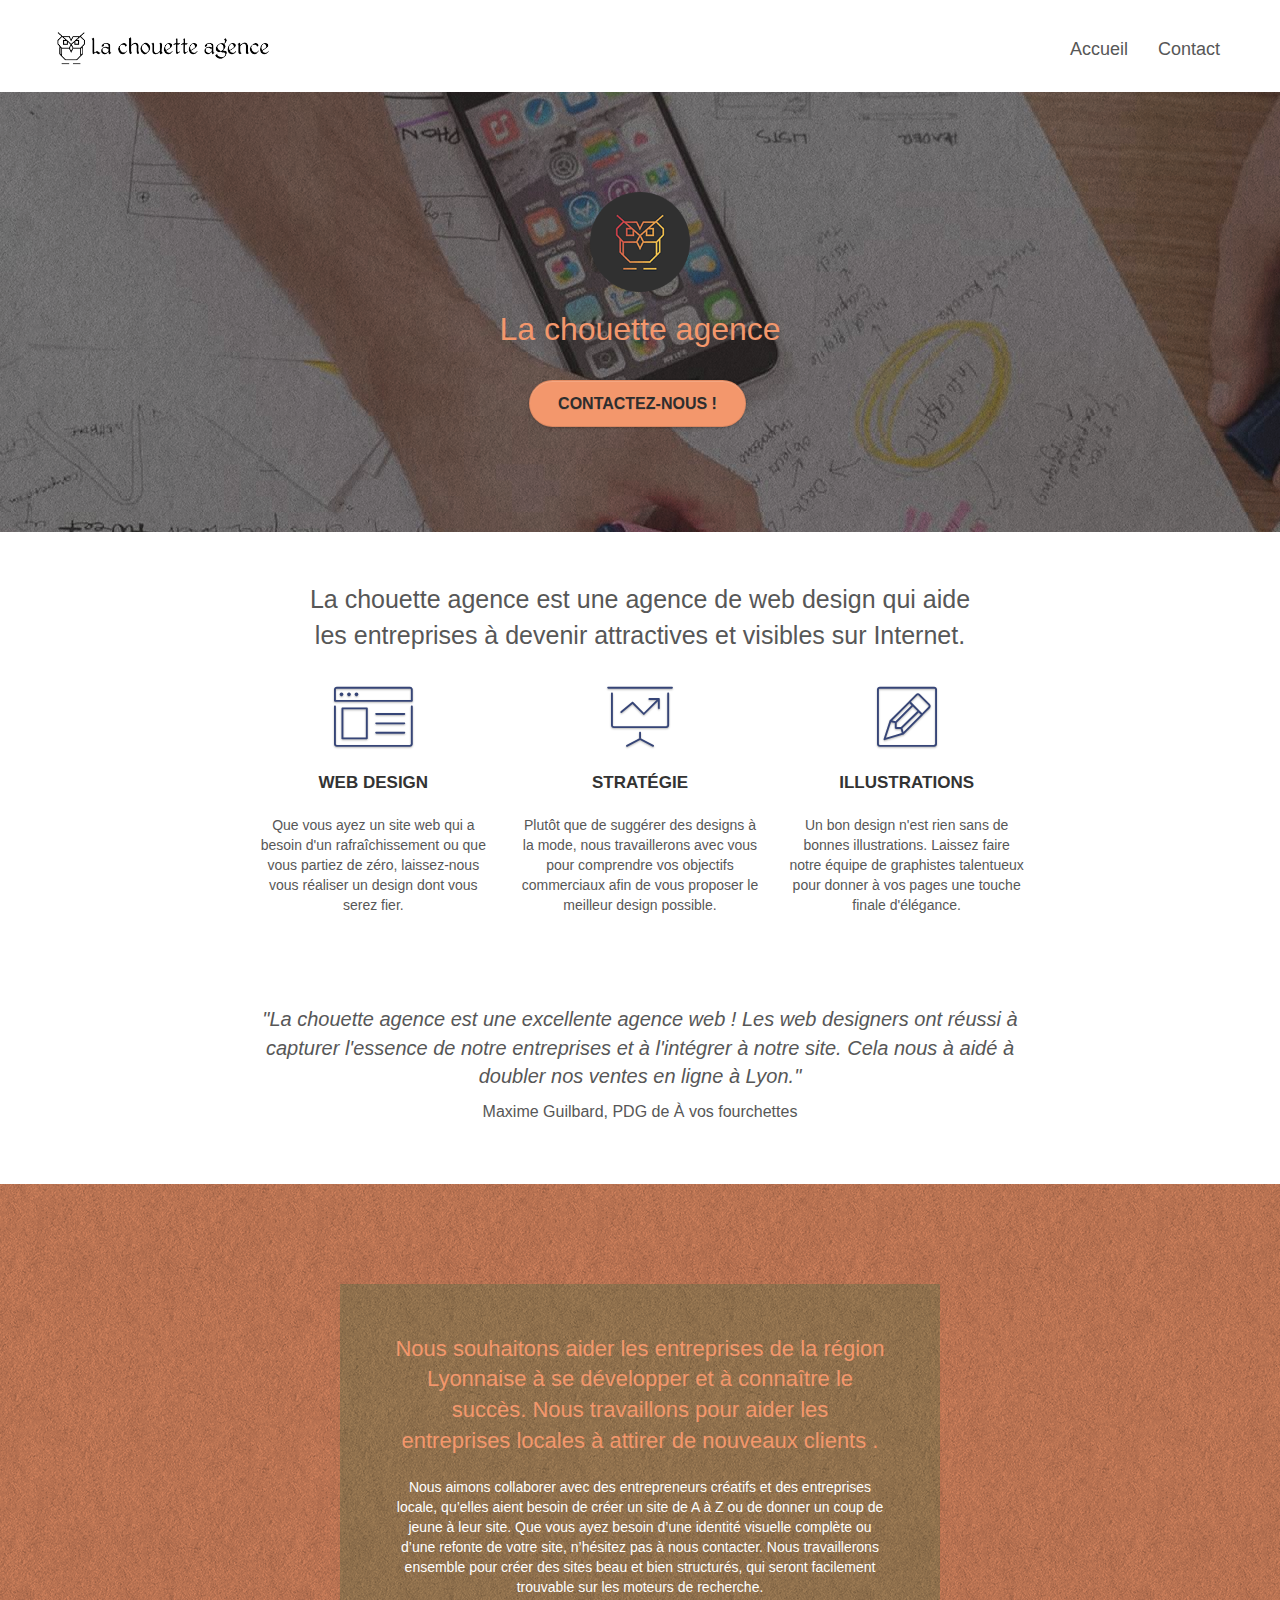
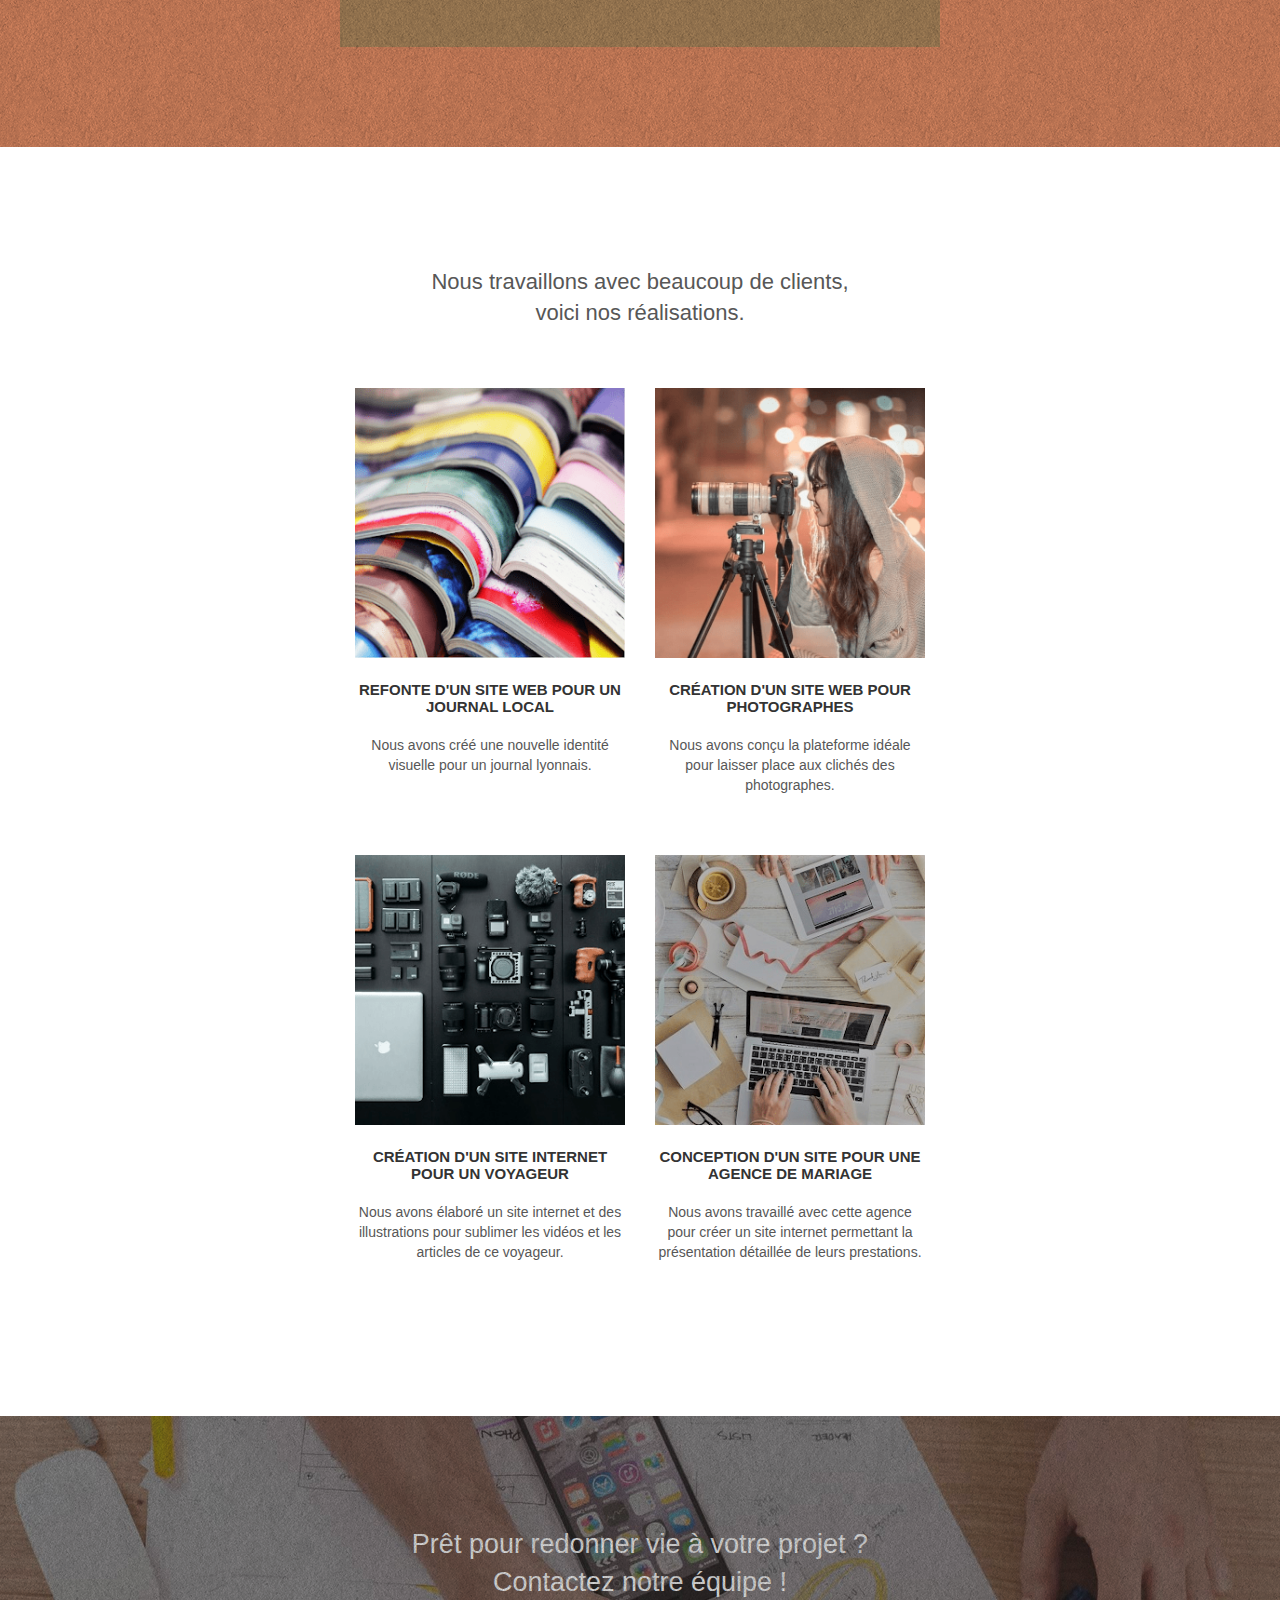
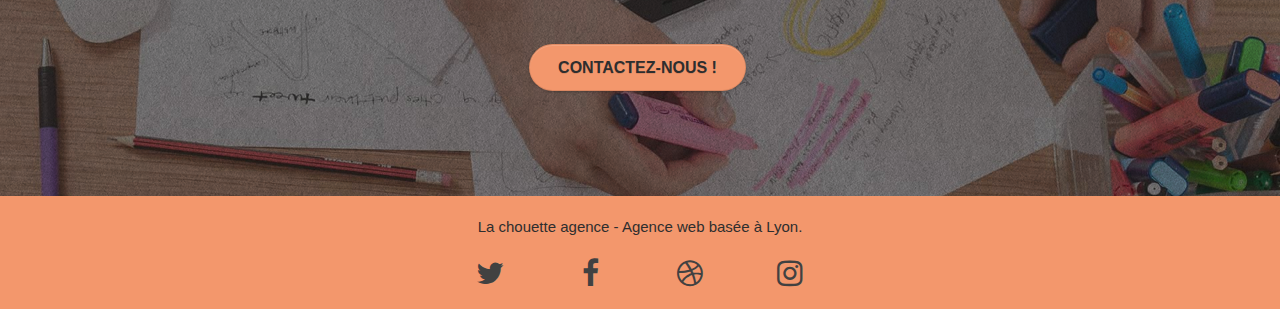
<file: index.html>
<!doctype html>
<html lang="fr">
<head>
    <meta charset="utf-8">
    <meta name="description" content="La chouette agence est une agence Lyonnaise de web design qui aide les entreprises à devenir attractives et visibles sur Internet.">
    <meta name="viewport" content="width=device-width, initial-scale=1.0, viewport-fit=cover">
    <link rel="shortcut icon" type="image/png" href="favicon.jpg">
    
	<link rel="stylesheet" type="text/css" href="./css/bootstrap.css">
	<link rel="stylesheet" type="text/css" href="style.css">
	<link rel="stylesheet" type="text/css" href="./css/font-awesome.css">
	<link rel="stylesheet" type="text/css" href="./css/et-line.css">
	
    
	<script src="./js/jquery-2.1.0.js" defer></script>
	<script src="./js/bootstrap.js" defer></script>
	<script src="./js/blocs.js" defer></script>
	<script src="./js/jquery.touchSwipe.js" defer></script>
	<script src="./js/gmaps.js" defer></script>

    <title>La chouette agence - agence de Webdesign</title>

    
<!-- Analytics -->
 <!-- Global site tag (gtag.js) - Google Analytics -->
<script async src="https://www.googletagmanager.com/gtag/js?id=UA-54516992-1"></script>
<script>
  window.dataLayer = window.dataLayer || [];
  function gtag(){dataLayer.push(arguments);}
  gtag('js', new Date());

  gtag('config', 'UA-54516992-1');
</script>
<!-- Analytics END -->
    
</head>
<body>
<!-- Principal conteneur -->
<main class="page-container">  
	<!-- bloc-0 -->
	<header class="bloc bgc-white l-bloc " id="bloc-0">
		<div class="container bloc-sm">
			<nav class="navbar row">
				<div class="navbar-header">
					<a class="navbar-brand" href="#"><img src="img/correction_resolution/la-chouette-agence.png" alt="Logo La chouette agence" height="40" /></a>
					<button id="nav-toggle" type="button" class="ui-navbar-toggle navbar-toggle" data-toggle="collapse" data-target=".navbar-1">
						<span class="sr-only">Toggle navigation</span><span class="icon-bar"></span><span class="icon-bar"></span><span class="icon-bar"></span>
					</button>
				</div>
				<div class="collapse navbar-collapse navbar-1 special-dropdown-nav">
					<ul class="site-navigation nav navbar-nav">
						<li>
							<a href="index.html">Accueil</a>
						</li>
						<li>
							<a href="page2.html">Contact</a>
						</li>
					</ul>
				</div>
			</nav>
		</div>
	</header>
	<!-- bloc-0 END -->

	<!-- bloc-1-presentation -->
	<section class="bloc bgc-dark-slate-blue bg-banniere d-bloc bg-t-edge bloc-bg-texture texture-paper b-parallax" id="bloc-1-hero">
		<div class="container bloc-lg">
			<div class="row tight-width-whitespace">
				<div class="col-sm-12">
					<img src="img/correction_resolution/logo.png" class="center-block image-resize-mode" width="100" alt="La chouette agence Logo doré" />
					<h1 class="text-center hero-bloc-text tc-white ">
						La chouette agence
					</h1>
					<div class="text-center">
						<a href="page2.html" class="btn btn-lg btn-clean btn-rd cta-hero btn-atomic-tangerine" id="cta-hero">Contactez-Nous !</a>
					</div>
				</div>
			</div>
		</div>
	</section>
	<!-- bloc-1-presentation END -->

	<!-- bloc-2-services -->
	<section class="bloc bgc-white l-bloc" id="bloc-2-services">
		<div class="container bloc-md">
			<div class="row">
				<div class="col-sm-12 text-center">
					<p class="description">
						La chouette agence est une agence de web design qui aide <br> les entreprises à devenir attractives et visibles sur Internet.
					</p>
				</div>
			</div>
			<div class="row voffset-lg med-width-whitespace">
				<div class="col-sm-4">
					<div class="text-center">
						<span class="et-icon-browser sm-shadow icon-dark-slate-blue icons icon-lg"></span>
					</div>
					<h2 class="mg-md text-center">
						Web design
					</h2>
					<p class="text-center info">
						Que vous ayez un site web qui a besoin d'un rafraîchissement ou que vous partiez de zéro, laissez-nous vous réaliser un design dont vous serez fier.
					</p>
				</div>
				<div class="col-sm-4">
					<div class="text-center">
						<span class="et-icon-presentation sm-shadow icon-dark-slate-blue icons icon-lg"></span>
					</div>
					<h2 class="mg-md text-center">
						Stratégie
					</h2>
					<p class="text-center info">
						Plutôt que de suggérer des designs à la mode, nous travaillerons avec vous pour comprendre vos objectifs commerciaux afin de vous proposer le meilleur design possible.
					</p>
				</div>
				<div class="col-sm-4">
					<div class="text-center">
						<span class="et-icon-edit sm-shadow icon-dark-slate-blue icons icon-lg"></span>
					</div>
					<h2 class="mg-md text-center">
						Illustrations
					</h2>
					<p class="text-center info">
						Un bon design n'est rien sans de bonnes illustrations. Laissez faire notre équipe de graphistes talentueux pour donner à vos pages une touche finale d'élégance.
					</p>
				</div>
			</div>
			<div class="row voffset-lg voffset">
				<div class="col-xs-12 col-md-8 col-md-offset-2 text-center">
					<p class="citation">
						"La chouette agence est une excellente agence web ! Les web designers ont réussi à capturer l'essence de notre entreprises et à l'intégrer à notre site. Cela nous à aidé à doubler nos ventes en ligne à Lyon."
					</p>
					<p class="auteur">
						Maxime Guilbard, PDG de À vos fourchettes
					</p>
				</div>
			</div>
		</div>
	</section>
	<!-- bloc-2-services END -->

	<!-- bloc-3-what-i-do -->
	<section class="bloc tc-white bgc-atomic-tangerine bg-presentation d-bloc bloc-bg-texture texture-paper b-parallax" id="bloc-3-what-i-do">
		<div class="container bloc-lg">
			<div class="row tight-width-whitespace black-background">
				<div class="col-sm-12">
					<h2 class="mg-md text-center tc-white">
						Nous souhaitons aider les entreprises de la région Lyonnaise à se développer et à connaître le succès. Nous travaillons pour aider les entreprises locales à attirer de nouveaux clients .
					</h2>
					<p class="text-center white info">
						Nous aimons collaborer avec des entrepreneurs créatifs et des entreprises locale, qu’elles aient besoin de créer un site de A à Z ou de donner un coup de jeune à leur site. Que vous ayez besoin d’une identité visuelle complète ou d’une refonte de votre site, n’hésitez pas à nous contacter. Nous travaillerons ensemble pour créer des sites beau et bien structurés, qui seront facilement trouvable sur les moteurs de recherche. <br>
					</p>
				</div>
			</div>
		</div>
	</section>
	<!-- bloc-3-what-i-do END -->

	<!-- bloc-4-portfolio -->
	<section class="bloc bgc-white bg-lines-h2-bg bg-repeat l-bloc" id="bloc-4-portfolio">
		<div class="container bloc-lg">
			<div class="row">
				<div class="col-sm-12 text-center">
					<h2>
						Nous travaillons avec beaucoup de clients,<br>
						voici nos réalisations.
					</h2>
				</div>
			</div>
			<div class="row tight-width-whitespace portfolio-row">
				<div class="col-sm-6">
					<a href="#" data-lightbox="img/correction_resolution/Livre_clic.png" data-gallery-id="gallery-1" data-caption="Refonte d'un site web pour un journal local" data-frame="snapshot-lb"><img src="img/correction_resolution/Livre.png" alt="Plusieurs livres ouvert supperposé" class="img-responsive portfolio-thumb" /></a>
					<h3 class="mg-md text-center">
						Refonte d'un site web pour un journal local
					</h3>
					<p class="text-center info">
						Nous avons créé une nouvelle identité visuelle pour un journal lyonnais.
					</p>
				</div>
				<div class="col-sm-6">
					<a href="#" data-lightbox="img/correction_resolution/photographe_clic.png" data-gallery-id="gallery-1" data-caption="Création d'un site web pour photographes" data-frame="snapshot-lb"><img src="img/correction_resolution/photographe.png" class="img-responsive portfolio-thumb" alt="Jeune femme utilisant un appareil photo professionnel" /></a>
					<h3 class="mg-md text-center">
						Création d'un site web pour photographes
					</h3>
					<p class="text-center info">
						Nous avons conçu la plateforme idéale pour laisser place aux clichés des photographes.
					</p>
				</div>
			</div>
			<div class="row tight-width-whitespace portfolio-row">
				<div class="col-sm-6">
					<a href="#" data-lightbox="img/correction_resolution/materiels_clic.png" data-gallery-id="gallery-1" data-caption="Création d'un site internet pour un voyageur" data-frame="snapshot-lb"><img src="img/correction_resolution/materiels.png" class="img-responsive portfolio-thumb" alt="matériel informatique et photographique"/></a>
					<h3 class="mg-md text-center">
						Création d'un site internet pour un voyageur
					</h3>
					<p class="text-center info">
						Nous avons élaboré un site internet et des illustrations pour sublimer les vidéos et les articles de ce voyageur.
					</p>
				</div>
				<div class="col-sm-6">
					<a href="#" data-lightbox="img/correction_resolution/work_clic.png" data-gallery-id="gallery-1" data-caption="Conception d'un site pour une agence de mariage" data-frame="snapshot-lb"><img src="img/correction_resolution/work.png" class="img-responsive portfolio-thumb" alt="Bureau de travail" /></a>
					<h3 class="mg-md text-center">
						Conception d'un site pour une agence de mariage
					</h3>
					<p class="text-center info">
						Nous avons travaillé avec cette agence pour créer un site internet permettant la présentation détaillée de leurs prestations.
					</p>
				</div>
			</div>
		</div>
	</section>
	<!-- bloc-4-portfolio END -->

	<!-- bloc-5-cta -->
	<section class="bloc bgc-dark-slate-blue bg-banniere d-bloc bloc-bg-texture texture-paper" id="bloc-5-cta">
		<div class="container bloc-lg">
			<div class="row">
				<h2 class="mg-md text-center tc-white contraste">
					Prêt pour redonner vie à votre projet ?<br>Contactez notre équipe !
				</h2>
			</div>
			<div class="col-sm-12 text-center">
				<a href="page2.html" class="btn btn-atomic-tangerine btn-clean btn-rd btn-lg cta-hero">Contactez-Nous !</a>
			</div>
		</div>
	</section>
	<!-- bloc-5-cta END -->

	<!-- Footer - bloc-8 -->
	<footer class="bloc bgc-atomic-tangerine d-bloc" id="bloc-8">
		<div class="container bloc-sm">
			<div class="row">
				<div class="col-sm-12">
					<p class="text-center white agence">
						La chouette agence - Agence web basée à Lyon.
					</p>
					<div class="row row-no-gutters social">
						<div class="col-sm-3">
							<div class="text-center">
								<a class="social" href="#"><i class="fa fa-twitter icon-md" aria-hidden="true"></i><p class="social-txt">Twitter</p></a>
							</div>
						</div>
						<div class="col-sm-3">
							<div class="text-center">
								<a class="social" href="#"><i class="fa fa-facebook icon-md" aria-hidden="true"></i><p class="social-txt">Facebook</p></a>
							</div>
						</div>
						<div class="col-sm-3">
							<div class="text-center">
								<a class="social" href="#"><i class="fa fa-dribbble icon-md" aria-hidden="true"></i><p class="social-txt">Dribbble</p></a>
							</div>
						</div>
						<div class="col-sm-3">
							<div class="text-center">
								<a class="social" href="#"><i class="fa fa-instagram icon-md" aria-hidden="true"></i><p class="social-txt">Instagram</p></a>
							</div>
						</div>
					</div>
				</div>
			</div>
		</div>
	</footer>
	<!-- Footer - bloc-8 END -->
</main>
<!-- Principal conteneur END -->
</body>
</html>
</file>
<file: style.css>
body {
    margin: 0;
    padding: 0;
    background: #FFF;
    overflow-x: hidden;
    -webkit-font-smoothing: antialiased;
    -moz-osx-font-smoothing: grayscale;
}

a,
button {
    transition: all .3s ease-in-out;
    outline: none!important;
}

a:hover {
    text-decoration: none;
    cursor: pointer;
}

#page-loading-blocs-notifaction {
    position: fixed;
    top: 0;
    bottom: 0;
    width: 100%;
    z-index: 100000;
}

.bloc {
    clear: both;
    background: 50% 50% no-repeat;
    padding: 0 50px;
    -webkit-background-size: cover;
    -moz-background-size: cover;
    -o-background-size: cover;
    background-size: cover;
    position: relative;
}

.bloc .container {
    padding-left: 0;
    padding-right: 0;
}

.bloc-lg {
    padding: 100px 50px;
}

.bloc-md {
    padding: 50px;
}

.bloc-sm {
    padding: 20px 50px;
}

.bg-center,
.bg-l-edge,
.bg-r-edge,
.bg-t-edge,
.bg-b-edge,
.bg-tl-edge,
.bg-bl-edge,
.bg-tr-edge,
.bg-br-edge,
.bg-repeat {
    -webkit-background-size: auto!important;
    -moz-background-size: auto!important;
    -o-background-size: auto!important;
    background-size: auto!important;
}

.bg-repeat {
    background: repeat;
}

.bg-t-edge {
    background: top no-repeat;
}

.bloc-bg-texture::before {
    content: "";
    background-size: 2px 2px;
    position: absolute;
    top: 0;
    bottom: 0;
    left: 0;
    right: 0;
}

.texture-paper::before {
    background: url("img/correction_resolution/texture-paper.png");
    background-size: 280px 280px;
}

.b-parallax {
    background-attachment: fixed;
}

.d-bloc {
    color: rgba(255, 255, 255, .7);
}

.d-bloc button:hover {
    color: rgba(255, 255, 255, .9);
}

.d-bloc .icon-round,
.d-bloc .icon-square,
.d-bloc .icon-rounded,
.d-bloc .icon-semi-rounded-a,
.d-bloc .icon-semi-rounded-b {
    border-color: rgba(255, 255, 255, .9);
}

.d-bloc .divider-h span {
    border-color: rgba(255, 255, 255, .2);
}

.d-bloc .a-btn,
.d-bloc .navbar a,
.d-bloc .navbar-brand,
.d-bloc a .icon-sm,
.d-bloc a .icon-md,
.d-bloc a .icon-lg,
.d-bloc a .icon-xl,
.d-bloc h1 a,
.d-bloc h2 a,
.d-bloc h3 a,
.d-bloc h4 a,
.d-bloc h5 a,
.d-bloc h6 a,
.d-bloc p a {
    color: rgb(65, 65, 65);
}

.d-bloc .a-btn:hover,
.d-bloc .navbar a:hover,
.d-bloc .navbar-brand:hover,
.d-bloc a:hover .icon-sm,
.d-bloc a:hover .icon-md,
.d-bloc a:hover .icon-lg,
.d-bloc a:hover .icon-xl,
.d-bloc h1 a:hover,
.d-bloc h2 a:hover,
.d-bloc h3 a:hover,
.d-bloc h4 a:hover,
.d-bloc h5 a:hover,
.d-bloc h6 a:hover,
.d-bloc p a:hover {
    color: rgba(255, 255, 255, 1);
}

.d-bloc .navbar-toggle .icon-bar {
    background: rgba(255, 255, 255, 1);
}

.d-bloc .btn-wire,
.d-bloc .btn-wire:hover {
    color: rgba(255, 255, 255, 1);
    border-color: rgba(255, 255, 255, 1);
}

.d-bloc .panel {
    color: rgba(0, 0, 0, .5);
}

.d-bloc .panel button:hover {
    color: rgba(0, 0, 0, .7);
}

.d-bloc .panel icon {
    border-color: rgba(0, 0, 0, .7);
}

.d-bloc .panel .divider-h span {
    border-color: rgba(0, 0, 0, .1);
}

.d-bloc .panel .a-btn {
    color: rgba(0, 0, 0, .6);
}

.d-bloc .panel .a-btn:hover {
    color: rgba(0, 0, 0, 1);
}

.d-bloc .panel .btn-wire,
.d-bloc .panel .btn-wire:hover {
    color: rgba(0, 0, 0, .7);
    border-color: rgba(0, 0, 0, .3);
}

.d-bloc .panel,
.l-bloc {
    color: rgba(0, 0, 0, .5);
}

.d-bloc .panel button:hover,
.l-bloc button:hover {
    color: rgba(0, 0, 0, .7);
}

.l-bloc .icon-round,
.l-bloc .icon-square,
.l-bloc .icon-rounded,
.l-bloc .icon-semi-rounded-a,
.l-bloc .icon-semi-rounded-b {
    border-color: rgba(0, 0, 0, .7);
}

.d-bloc .panel .divider-h span,
.l-bloc .divider-h span {
    border-color: rgba(0, 0, 0, .1);
}

.d-bloc .panel .a-btn,
.l-bloc .a-btn,
.l-bloc .navbar a,
.l-bloc .navbar-brand,
.l-bloc a .icon-sm,
.l-bloc a .icon-md,
.l-bloc a .icon-lg,
.l-bloc a .icon-xl,
.l-bloc h1 a,
.l-bloc h2 a,
.l-bloc h3 a,
.l-bloc h4 a,
.l-bloc h5 a,
.l-bloc h6 a,
.l-bloc p a {
    color: rgba(0, 0, 0, .6);
}

.d-bloc .panel .a-btn:hover,
.l-bloc .a-btn:hover,
.l-bloc .navbar a:hover,
.l-bloc .navbar-brand:hover,
.l-bloc a:hover .icon-sm,
.l-bloc a:hover .icon-md,
.l-bloc a:hover .icon-lg,
.l-bloc a:hover .icon-xl,
.l-bloc h1 a:hover,
.l-bloc h2 a:hover,
.l-bloc h3 a:hover,
.l-bloc h4 a:hover,
.l-bloc h5 a:hover,
.l-bloc h6 a:hover,
.l-bloc p a:hover {
    color: rgba(0, 0, 0, 1);
}

.l-bloc .navbar-toggle .icon-bar {
    color: rgba(0, 0, 0, .6);
}

.d-bloc .panel .btn-wire,
.d-bloc .panel .btn-wire:hover,
.l-bloc .btn-wire,
.l-bloc .btn-wire:hover {
    color: rgba(0, 0, 0, .7);
    border-color: rgba(0, 0, 0, .3);
}

.voffset {
    margin-top: 30px;
}

.voffset-lg {
    margin-top: 80px;
}

.row-no-gutters {
    margin-right: 0;
    margin-left: 0;
}

.row.row-no-gutters > [class^="col-"],
.row.row-no-gutters > [class*=" col-"] {
    padding-right: 0;
    padding-left: 0;
}

#bloc-1-hero h1 {
    font-size: 32px;
}

.navbar {
    margin-bottom: 0;
    z-index: 1;
}

.navbar-brand {
    height: auto;
    padding: 3px 15px;
    font-size: 25px;
    font-weight: normal;
    font-weight: 600;
    line-height: 44px;
}

.navbar-brand img {
    max-height: 200px;
    margin: 0 5px 0 0;
    display: inline;
}

.navbar-brand img[src$=svg] {
    min-width: 100px;
}

.nav-center .navbar-brand img {
    margin: 0;
}

.navbar .nav {
    padding-top: 2px;
    margin-right: -16px;
    float: right;
    z-index: 1;
    list-style-type: none;
    text-decoration: none;
}

.nav > li {
    float: left;
    margin-top: 4px;
    font-size: 18px;
}

.navbar-nav .open .dropdown-menu > li > a {
    text-align: inherit;
}

.nav > li a:hover,
.nav > li a:focus {
    background: transparent;
}

.navbar-toggle {
    margin: 10px 10px 0 0;
    border: 0px;
}

.navbar-toggle:hover {
    background: transparent!important;
}

.navbar-toggle .icon-bar {
    background-color: rgba(0, 0, 0, .5);
    width: 26px;
}

.nav-invert .navbar .nav {
    float: left;
}

.nav-invert .navbar-header,
.nav-invert .navbar-brand {
    float: right;
    position: relative;
    z-index: 2;
}

@media (min-width: 768px) {
    .site-navigation {
        position: absolute;
        top: 50%;
        right: 20px;
        transform: translate(0, -50%);
        -webkit-transform: translateY(-50%);
    }
    .nav > li .dropdown-menu a,
    .nav > li .dropdown-menu a:hover {
        color: #484848;
    }
    .nav-invert .site-navigation {
        left: 0;
        right: 0;
    }
    .nav-center {
        text-align: center;
    }
    .nav-center .navbar-header {
        width: 100%;
    }
    .nav-center .navbar-header,
    .nav-center .navbar-brand,
    .nav-center .nav > li {
        float: none;
        display: inline-block;
    }
    .nav-center .site-navigation {
        position: relative;
        width: 100%;
        right: 0;
        margin-right: 0px;
        margin-top: 20px;
    }
    .nav-center.mini-nav .navbar-toggle {
        float: none;
        margin: 10px auto 0;
    }
}

.nav > li > .dropdown a {
    background: none!important;
    display: block;
    padding: 14px 15px;
}

nav .caret {
    margin: 0 5px;
}

.dropdown-menu .dropdown-menu {
    top: -8px;
    left: 100%;
}

.dropdown-menu .dropmenu-flow-right {
    top: 100%;
    left: 0;
    margin-left: -1px;
    border-top-left-radius: 0;
    border-top-right-radius: 0;
}

.dropdown-menu .dropdown span {
    border: 4px solid black;
    border-top-color: transparent;
    border-right-color: transparent;
    border-bottom-color: transparent;
    margin: 6px -5px 0 0!important;
    float: right;
}

.mg-md {
    margin-top: 10px;
    margin-bottom: 20px;
}

.mg-lg {
    margin-top: 10px;
    margin-bottom: 40px;
}

.btn {
    margin: 0 5px 5px 0;
}

.btn.pull-right {
    margin: 0 0 5px 5px;
}

.btn-d,
.btn-d:hover,
.btn-d:focus {
    color: #FFF;
    background: rgba(0, 0, 0, .3);
}

button {
    outline: none!important;
}

.btn-rd {
    border-radius: 40px;
}

.btn-clean {
    border: 1px solid rgba(0, 0, 0, .08);
    border-bottom-color: rgba(0, 0, 0, .1);
    text-shadow: 0 1px 0 rgba(0, 0, 1, .1);
    box-shadow: 0 1px 3px rgba(0, 0, 1, .25), inset 0 1px 0 0 rgba(255, 255, 255, .15);
}

.icon-md {
    font-size: 30px!important;
}

.icon-lg {
    font-size: 60px!important;
}

.sm-shadow {
    text-shadow: 0 1px 2px rgba(0, 0, 0, .3);
}

.panel-sq,
.panel-sq .panel-heading,
.panel-sq .panel-footer {
    border-radius: 0;
}

.panel-rd {
    border-radius: 30px;
}

.panel-rd .panel-heading {
    border-radius: 29px 29px 0 0;
}

.panel-rd .panel-footer {
    border-radius: 0 0 29px 29px;
}

.form-control {
    border-color: rgba(0, 0, 0, .1);
    box-shadow: none;
}

.scrollToTop {
    width: 40px;
    height: 40px;
    position: fixed;
    bottom: 20px;
    right: 20px;
    opacity: 0;
    z-index: 500;
    transition: all .3s ease-in-out;
}

.scrollToTop span {
    margin-top: 6px;
}

.showScrollTop {
    font-size: 14px;
    opacity: 1;
}

a[data-lightbox] {
    position: relative;
    display: block;
    text-align: center;
}

a[data-lightbox]:hover::before {
    content: "+";
    font-family: "HelveticaNeue-Light", "Helvetica Neue Light", "Helvetica Neue", Helvetica, Arial;
    font-size: 32px;
    width: 50px;
    height: 50px;
    margin-left: -25px;
    border-radius: 50%;
    background: rgba(0, 0, 0, .6);
    color: #FFF;
    font-weight: 100;
    z-index: 1;
    position: absolute;
    top: 50%;
    transform: translateY(-50%);
    -webkit-transform: translateY(-50%);
}

a[data-lightbox]:hover img {
    opacity: 0.6;
    -webkit-animation-fill-mode: none;
    animation-fill-mode: none;
}

#lightbox-modal {
    display: flex;
    align-items: center;
}

#lightbox-modal .modal-dialog {
    width: 90%;
    max-width: 900px;
    margin: 0 auto 0;
}

#lightbox-modal .modal-dialog img {
    max-height: 90vh;
    margin: 0 auto;
}

.lightbox-caption {
    padding: 20px;
    color: #FFF;
    background: rgba(0, 0, 0, .5);
    position: absolute;
    left: 15px;
    right: 15px;
    bottom: 5px;
}

.close-lightbox {
    color: #FFF;
    font-size: 30px;
    position: absolute;
    top: 20px;
    right: 20px;
    z-index: 20;
    background: rgba(0, 0, 0, .5);
    border: none;
    line-height: 30px;
    padding: 0 9px 5px;
    opacity: 0.3;
}

.close-lightbox:hover,
.next-lightbox:hover,
.prev-lightbox:hover {
    opacity: 1.0;
    color: #FFF;
}

.next-lightbox,
.prev-lightbox {
    font-size: 20px;
    color: rgba(255, 255, 255, .9);
    background: rgba(0, 0, 0, .5);
    transition: all .2s ease-in-out;
    position: absolute;
    top: 45%;
    z-index: 1;
    opacity: 0.4;
}

.next-lightbox {
    padding: 6px 8px 1px 13px;
    right: 25px;
}

.prev-lightbox {
    padding: 6px 13px 1px 10px;
    left: 25px;
}

.snapshot-lb .modal-body {
    padding-bottom: 45px;
}

.snapshot-lb .lightbox-caption {
    padding: 0;
    color: rgba(0, 0, 0, .5);
    background: none;
}

h1,
h2,
h3,
h4,
h5,
h6,
p,
label,
.btn,
a {
    font-family: "helvetica";
    font-weight: 400;
    color: #575757!important;
}

.hero-bloc-text {
    font-size: 38px;
}

.hero-bloc-text-sub {
    font-size: 36px;
}

.statement-bloc-text {
    line-height: 26px;
    font-style: italic;
    font-size: 20px;
    text-align: center;
    font-weight: lighter;
    max-width: 520px;
    margin: auto auto auto auto;
}

p {
    font-size: 11px;
}

.tight-width-whitespace {
    max-width: 600px;
    margin: auto auto auto auto;
}

.h1 {
    font-size: 20px;
    font-family: "Open Sans";
}

.cta-hero {
    margin-top: 22px;
    color: #FFFFFF!important;
    text-transform: uppercase;
    padding: 12px 28px 12px 28px;
    font-size: 16px;
    font-weight: 700;
}

.social {
    max-width: 400px;
    margin: auto auto auto auto;
}

h2 {
    font-size: 22px;
    line-height: 1.4em;
}

.col-sm-4 h2 {
    font-size: 17px;
    text-transform: uppercase;
    font-weight: 700;
    color: #333333!important;
}
h3 {
    font-size: 15px;
    text-transform: uppercase;
    font-weight: 700;
    color: #333333!important;
}

.med-width-whitespace {
    max-width: 800px;
    margin: auto auto auto auto;
    box-shadow: 0px 0px 0px #000000;
}

h1 {
    color: #333333!important;
}

h4 {
    color: #333333!important;
}

.icons {
    margin-bottom: 14px;
    margin-top: 24px;
}

.white {
    color: #FFFFFF!important;
}

.portfolio-thumb {
    margin-bottom: 24px;
}

.portfolio-row {
    margin-bottom: 44px;
    margin-top: 50px;
}

.avatar {
    box-shadow: 0px 4px 9px rgba(0, 0, 0, 0.3);
}

.black-background {
    background-color: rgba(165, 147, 99, 0.7);
    padding: 40px 40px 40px 40px;
}

.bold-link {
    font-weight: 900;
    text-decoration: underline!important;
}

.bgc-white {
    background-color: #FFFFFF;
}

.bgc-dark-slate-blue {
    background-color: #364577;
}

.bgc-atomic-tangerine {
    background-color: #F3976C;
}

.tc-white {
    color: #F3976C!important;
}

.btn-atomic-tangerine {
    background: #F3976C;
    color: rgb(46, 46, 46)!important;
}

.btn-atomic-tangerine:hover {
    background: #c27956!important;
    color: #FFFFFF!important;
}

.ltc-white {
    color: #FFFFFF!important;
}

.ltc-white:hover {
    color: #cccccc!important;
}

.ltc-atomic-tangerine {
    color: #F3976C!important;
}

.ltc-atomic-tangerine:hover {
    color: #c27956!important;
}

.icon-dark-slate-blue {
    color: #364577!important;
    border-color: #364577!important;
}

.bg-banniere {
    background-image: url("img/correction_resolution/la-chouette-agence-banniere.jpg");
}

.bg-presentation {
    background-image: url("img/correction_resolution/image-de-presentation.jpg");
}

@media (max-width: 1024px) {
    .bloc {
        padding-left: 20px;
        padding-right: 20px;
    }
    .bloc.full-width-bloc,
    .bloc-tile-2.full-width-bloc .container,
    .bloc-tile-3.full-width-bloc .container,
    .bloc-tile-4.full-width-bloc .container {
        padding-left: 0;
        padding-right: 0;
    }
}

@media (max-width: 992px) and (min-width: 768px) {
    .navbar .nav {
        max-width: 80%
    }
    .nav-center.navbar .nav {
        max-width: 100%
    }
}

@media only screen and (min-width: 768px) and (max-width: 1024px) and (orientation: landscape) {
    .b-parallax {
        background-attachment: scroll;
    }
}

@media only screen and (min-width: 1024px) and (max-width: 1366px) and (-webkit-min-device-pixel-ratio: 1.5) {
    .b-parallax {
        background-attachment: scroll;
    }
}

@media (max-width: 991px) {
    .container {
        width: 100%;
    }
    .b-parallax {
        background-attachment: scroll;
    }
    .page-container,
    #hero-bloc {
        overflow-x: hidden;
        position: relative;
    }
    .bloc-group,
    .bloc-group .bloc {
        display: block;
        width: 100%;
    }
    .bloc-fill-screen .fill-bloc-top-edge,
    .bloc-fill-screen .fill-bloc-bottom-edge {
        padding: 0 20px;
    }
}

@media (max-width: 767px) {
    .page-container {
        overflow-x: hidden;
        position: relative;
    }
    h1,
    h2,
    h3,
    h4,
    h5,
    h6,
    p,
    #disqus_thread {
        padding-left: 10px!important;
        padding-right: 10px!important;
    }
    .b-parallax {
        background-attachment: scroll;
    }
    .navbar .nav {
        padding-top: 0;
        border-top: 1px solid rgba(0, 0, 0, .2);
        float: none!important;
    }
    .navbar.row {
        margin-left: 0;
        margin-right: 0;
    }
    .site-navigation {
        position: inherit;
        transform: none;
        -webkit-transform: none;
        -ms-transform: none;
    }
    .nav > li {
        margin-top: 0;
        border-bottom: 1px solid rgba(0, 0, 0, .1);
        background: rgba(0, 0, 0, .05);
        text-align: left;
        padding-left: 15px;
        width: 100%;
    }
    .nav > li:hover {
        background: rgba(0, 0, 0, .08);
    }
    .dropdown .dropdown a .caret {
        float: none;
        margin: 5px 0 0 10px!important;
        border: 4px solid black;
        border-bottom-color: transparent;
        border-right-color: transparent;
        border-left-color: transparent;
    }
    #hero-bloc .navbar .nav {
        background: rgba(0, 0, 0, .8);
    }
    #hero-bloc .navbar .nav a {
        color: rgba(255, 255, 255, .6);
    }
    .hero {
        padding: 50px 0;
    }
    .hero-nav {
        left: -1px;
        right: -1px;
    }
    .navbar-collapse {
        padding: 0;
        overflow-x: hidden;
        -webkit-box-shadow: none;
        box-shadow: none;
    }
    .navbar-brand img {
        max-height: 40px;
        width: auto;
    }
    .nav-invert .navbar-header {
        float: none;
        width: 100%;
    }
    .nav-invert .navbar-toggle {
        float: left;
        margin-left: 10px;
    }
    .bloc {
        padding-left: 0;
        padding-right: 0;
    }
    .bloc-xxl,
    .bloc-xl,
    .bloc-lg {
        padding: 40px 0;
    }
    .bloc-sm,
    .bloc-md {
        padding-left: 0;
        padding-right: 0;
    }
    .bloc-tile-2 .container,
    .bloc-tile-3 .container,
    .bloc-tile-4 .container,
    .bloc-fill-screen .fill-bloc-top-edge,
    .bloc-fill-screen .fill-bloc-bottom-edge {
        padding-left: 0;
        padding-right: 0;
    }
    .a-block {
        padding: 0 10px;
    }
    .btn-dwn {
        display: none;
    }
    .voffset {
        margin-top: 5px;
    }
    .voffset-md {
        margin-top: 20px;
    }
    .voffset-lg {
        margin-top: 30px;
    }
    form {
        padding: 5px;
    }
    .close-lightbox {
        display: inline-block;
    }
    .blocsapp-device-iphone5 {
        background-size: 216px 425px;
        padding-top: 60px;
        width: 216px;
        height: 425px;
    }
    .blocsapp-device-iphone5 img {
        width: 180px;
        height: 320px;
    }
}

@media (max-width: 400px) {
    .bloc {
        padding-left: 0;
        padding-right: 0;
    }
}

@media (max-width: 767px) {
    .bloc-mob-center-text {
        text-align: center;
    }
}

/* Ajout */

.description {
    font-size: 25px;
}

.info {
    font-size: 14px;
}

.citation {
    font-style: italic;
    font-size: 20px;
}

.auteur {
    font-size: 16px;
}

.contraste {
    color: white!important;
    font-size: 27px;
}

.agence {
    font-size: 15px;
    color: rgb(46, 46, 46)!important;
    padding-bottom: 10px;
}

.social-txt {
    display: none;
}

.bloc-contact {
    text-align: center;
}

.description-contact h1 {
    color: rgb(46, 46, 46)!important;
    font-size: 42px;
    font-weight: bold;
    font-family: Helvetica, sans-serif;
}

.description-contact p {
    color: rgb(46, 46, 46)!important;
    font-size: 17px;
    font-weight: bold;
    font-family: Helvetica, sans-serif;
}

.formulaire {
    display: flex;
    flex-direction: column;
    align-items: center;
    justify-content: center;
}

.description-footer {
    text-align: center;
}

#form_1 {
    display: flex;
    flex-direction: column;
}

.form-group {
    padding-bottom: 15px;
    font-size: 18px;
}

#form_1 button {
    align-self: center;
}

.info-contact {
    font-size: 16px;
    display: flex;
    flex-direction: column;
    align-items: center;
    padding-top: 40px;
}

iframe {
    padding-top: 15px;
}


@media (max-width: 400px) {
    .col-sm-6 a {
        display: flex;
        justify-content: center;
        align-items: center;
    }
    iframe {
        height: 360px;
        width: 360px;
    }
}
</file>
<file: css/et-line.css>
@font-face {
    font-family: et-line;
    src: url(../fonts/et-line.eot);
    src: url(../fonts/et-line.eot?#iefix) format('embedded-opentype'), url(../fonts/et-line.woff) format('woff'), url(../fonts/et-line.ttf) format('truetype'), url(../fonts/et-line.svg#et-line) format('svg');
    font-weight: 400;
    font-style: normal
}

.et-icon-adjustments,
.et-icon-alarmclock,
.et-icon-anchor,
.et-icon-aperture,
.et-icon-attachment,
.et-icon-bargraph,
.et-icon-basket,
.et-icon-beaker,
.et-icon-bike,
.et-icon-book-open,
.et-icon-briefcase,
.et-icon-browser,
.et-icon-calendar,
.et-icon-camera,
.et-icon-caution,
.et-icon-chat,
.et-icon-circle-compass,
.et-icon-clipboard,
.et-icon-clock,
.et-icon-cloud,
.et-icon-compass,
.et-icon-desktop,
.et-icon-dial,
.et-icon-document,
.et-icon-documents,
.et-icon-download,
.et-icon-dribbble,
.et-icon-edit,
.et-icon-envelope,
.et-icon-expand,
.et-icon-facebook,
.et-icon-flag,
.et-icon-focus,
.et-icon-gears,
.et-icon-genius,
.et-icon-gift,
.et-icon-global,
.et-icon-globe,
.et-icon-googleplus,
.et-icon-grid,
.et-icon-happy,
.et-icon-hazardous,
.et-icon-heart,
.et-icon-hotairballoon,
.et-icon-hourglass,
.et-icon-key,
.et-icon-laptop,
.et-icon-layers,
.et-icon-lifesaver,
.et-icon-lightbulb,
.et-icon-linegraph,
.et-icon-linkedin,
.et-icon-lock,
.et-icon-magnifying-glass,
.et-icon-map,
.et-icon-map-pin,
.et-icon-megaphone,
.et-icon-mic,
.et-icon-mobile,
.et-icon-newspaper,
.et-icon-notebook,
.et-icon-paintbrush,
.et-icon-paperclip,
.et-icon-pencil,
.et-icon-phone,
.et-icon-picture,
.et-icon-pictures,
.et-icon-piechart,
.et-icon-presentation,
.et-icon-pricetags,
.et-icon-printer,
.et-icon-profile-female,
.et-icon-profile-male,
.et-icon-puzzle,
.et-icon-quote,
.et-icon-recycle,
.et-icon-refresh,
.et-icon-ribbon,
.et-icon-rss,
.et-icon-sad,
.et-icon-scissors,
.et-icon-scope,
.et-icon-search,
.et-icon-shield,
.et-icon-speedometer,
.et-icon-strategy,
.et-icon-streetsign,
.et-icon-tablet,
.et-icon-target,
.et-icon-telescope,
.et-icon-toolbox,
.et-icon-tools,
.et-icon-tools-2,
.et-icon-trophy,
.et-icon-tumblr,
.et-icon-twitter,
.et-icon-upload,
.et-icon-video,
.et-icon-wallet,
.et-icon-wine {
    font-family: et-line;
    speak: none;
    font-style: normal;
    font-weight: 400;
    font-variant: normal;
    text-transform: none;
    line-height: 1;
    -webkit-font-smoothing: antialiased;
    -moz-osx-font-smoothing: grayscale;
    display: inline-block
}

.et-icon-mobile:before {
    content: "\e000"
}

.et-icon-laptop:before {
    content: "\e001"
}

.et-icon-desktop:before {
    content: "\e002"
}

.et-icon-tablet:before {
    content: "\e003"
}

.et-icon-phone:before {
    content: "\e004"
}

.et-icon-document:before {
    content: "\e005"
}

.et-icon-documents:before {
    content: "\e006"
}

.et-icon-search:before {
    content: "\e007"
}

.et-icon-clipboard:before {
    content: "\e008"
}

.et-icon-newspaper:before {
    content: "\e009"
}

.et-icon-notebook:before {
    content: "\e00a"
}

.et-icon-book-open:before {
    content: "\e00b"
}

.et-icon-browser:before {
    content: "\e00c"
}

.et-icon-calendar:before {
    content: "\e00d"
}

.et-icon-presentation:before {
    content: "\e00e"
}

.et-icon-picture:before {
    content: "\e00f"
}

.et-icon-pictures:before {
    content: "\e010"
}

.et-icon-video:before {
    content: "\e011"
}

.et-icon-camera:before {
    content: "\e012"
}

.et-icon-printer:before {
    content: "\e013"
}

.et-icon-toolbox:before {
    content: "\e014"
}

.et-icon-briefcase:before {
    content: "\e015"
}

.et-icon-wallet:before {
    content: "\e016"
}

.et-icon-gift:before {
    content: "\e017"
}

.et-icon-bargraph:before {
    content: "\e018"
}

.et-icon-grid:before {
    content: "\e019"
}

.et-icon-expand:before {
    content: "\e01a"
}

.et-icon-focus:before {
    content: "\e01b"
}

.et-icon-edit:before {
    content: "\e01c"
}

.et-icon-adjustments:before {
    content: "\e01d"
}

.et-icon-ribbon:before {
    content: "\e01e"
}

.et-icon-hourglass:before {
    content: "\e01f"
}

.et-icon-lock:before {
    content: "\e020"
}

.et-icon-megaphone:before {
    content: "\e021"
}

.et-icon-shield:before {
    content: "\e022"
}

.et-icon-trophy:before {
    content: "\e023"
}

.et-icon-flag:before {
    content: "\e024"
}

.et-icon-map:before {
    content: "\e025"
}

.et-icon-puzzle:before {
    content: "\e026"
}

.et-icon-basket:before {
    content: "\e027"
}

.et-icon-envelope:before {
    content: "\e028"
}

.et-icon-streetsign:before {
    content: "\e029"
}

.et-icon-telescope:before {
    content: "\e02a"
}

.et-icon-gears:before {
    content: "\e02b"
}

.et-icon-key:before {
    content: "\e02c"
}

.et-icon-paperclip:before {
    content: "\e02d"
}

.et-icon-attachment:before {
    content: "\e02e"
}

.et-icon-pricetags:before {
    content: "\e02f"
}

.et-icon-lightbulb:before {
    content: "\e030"
}

.et-icon-layers:before {
    content: "\e031"
}

.et-icon-pencil:before {
    content: "\e032"
}

.et-icon-tools:before {
    content: "\e033"
}

.et-icon-tools-2:before {
    content: "\e034"
}

.et-icon-scissors:before {
    content: "\e035"
}

.et-icon-paintbrush:before {
    content: "\e036"
}

.et-icon-magnifying-glass:before {
    content: "\e037"
}

.et-icon-circle-compass:before {
    content: "\e038"
}

.et-icon-linegraph:before {
    content: "\e039"
}

.et-icon-mic:before {
    content: "\e03a"
}

.et-icon-strategy:before {
    content: "\e03b"
}

.et-icon-beaker:before {
    content: "\e03c"
}

.et-icon-caution:before {
    content: "\e03d"
}

.et-icon-recycle:before {
    content: "\e03e"
}

.et-icon-anchor:before {
    content: "\e03f"
}

.et-icon-profile-male:before {
    content: "\e040"
}

.et-icon-profile-female:before {
    content: "\e041"
}

.et-icon-bike:before {
    content: "\e042"
}

.et-icon-wine:before {
    content: "\e043"
}

.et-icon-hotairballoon:before {
    content: "\e044"
}

.et-icon-globe:before {
    content: "\e045"
}

.et-icon-genius:before {
    content: "\e046"
}

.et-icon-map-pin:before {
    content: "\e047"
}

.et-icon-dial:before {
    content: "\e048"
}

.et-icon-chat:before {
    content: "\e049"
}

.et-icon-heart:before {
    content: "\e04a"
}

.et-icon-cloud:before {
    content: "\e04b"
}

.et-icon-upload:before {
    content: "\e04c"
}

.et-icon-download:before {
    content: "\e04d"
}

.et-icon-target:before {
    content: "\e04e"
}

.et-icon-hazardous:before {
    content: "\e04f"
}

.et-icon-piechart:before {
    content: "\e050"
}

.et-icon-speedometer:before {
    content: "\e051"
}

.et-icon-global:before {
    content: "\e052"
}

.et-icon-compass:before {
    content: "\e053"
}

.et-icon-lifesaver:before {
    content: "\e054"
}

.et-icon-clock:before {
    content: "\e055"
}

.et-icon-aperture:before {
    content: "\e056"
}

.et-icon-quote:before {
    content: "\e057"
}

.et-icon-scope:before {
    content: "\e058"
}

.et-icon-alarmclock:before {
    content: "\e059"
}

.et-icon-refresh:before {
    content: "\e05a"
}

.et-icon-happy:before {
    content: "\e05b"
}

.et-icon-sad:before {
    content: "\e05c"
}

.et-icon-facebook:before {
    content: "\e05d"
}

.et-icon-twitter:before {
    content: "\e05e"
}

.et-icon-googleplus:before {
    content: "\e05f"
}

.et-icon-rss:before {
    content: "\e060"
}

.et-icon-tumblr:before {
    content: "\e061"
}

.et-icon-linkedin:before {
    content: "\e062"
}

.et-icon-dribbble:before {
    content: "\e063"
}
</file>
